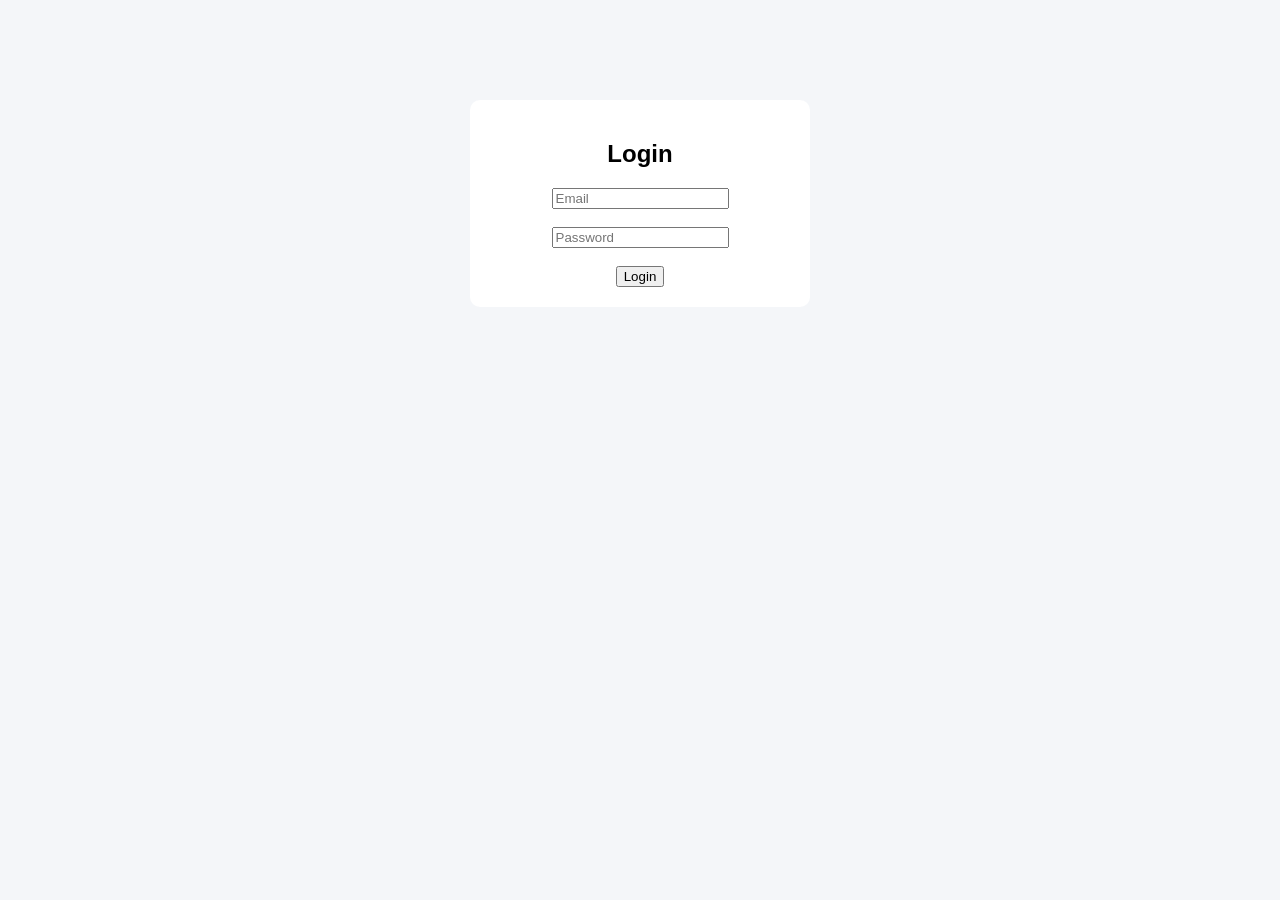
<file: index.html>
<!DOCTYPE html>
<html lang="en">
<head>
    <title>CRM Login</title>
    <link rel="stylesheet" href="css/style.css">
</head>

<body>
    <div class="login-container">
        <h2>Login</h2>
        <form>
            <input type="email" placeholder="Email" required><br><br>
            <input type="password" placeholder="Password" required><br><br>
            <button type="submit">Login</button>
        </form>
    </div>
</body>

</html>
</file>
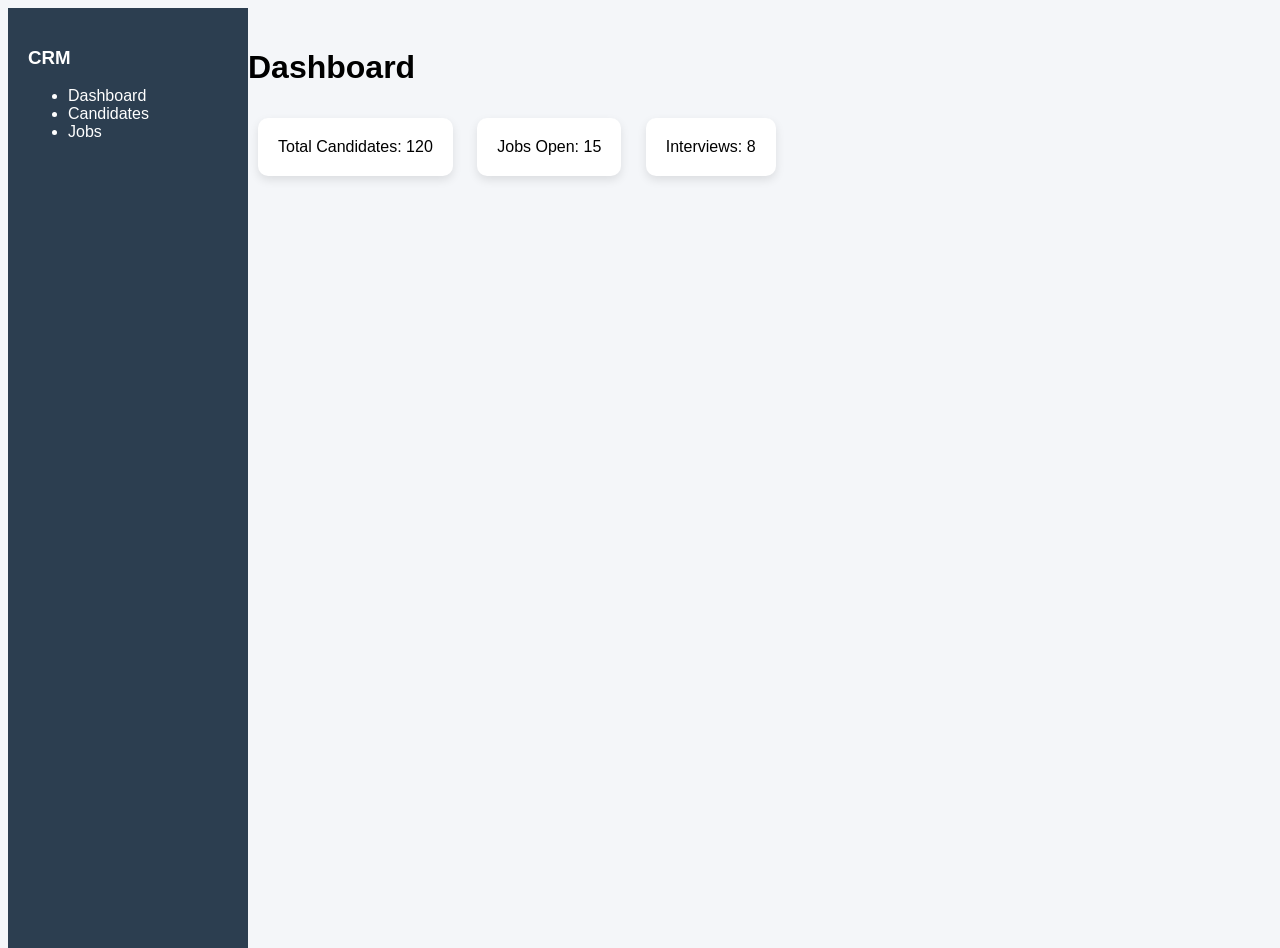
<file: dashboard.html>
<!DOCTYPE html>
<html lang="en">
<head>
    <title>Dashboard</title>
    <link rel="stylesheet" href="css/style.css">
</head>
<body>

<div class="sidebar">
    <h3>CRM</h3>
    <ul>
        <li>Dashboard</li>
        <li>Candidates</li>
        <li>Jobs</li>
    </ul>
</div>

<div class="main">
    <h1>Dashboard</h1>

    <div class="cards">
        <div class="card">Total Candidates: 120</div>
        <div class="card">Jobs Open: 15</div>
        <div class="card">Interviews: 8</div>
    </div>

</div>

</body>
</html>
</file>
<file: css/style.css>
body{
    font-family: Arial;
    background: #f4f6f9;
}

.login-container {
    width: 300px;
    margin: 100px auto;
    padding: 20px;
    background: white;
    text-align: center;
    border-radius: 10px;
}

.sidebar {
    width: 200px;
    height: 100vh;
    background: #2c3e50;
    color: white;
    float: left;
    padding: 20px;
}

.main {
    margin-left: 220px;
    padding: 20px;
}

.card {
    background: white;
    padding: 20px;
    margin: 10px;
    display: inline-block;
    border-radius: 10px;
    box-shadow: 0 4px 10px rgba(0,0,0,0.1);
}
</file>
